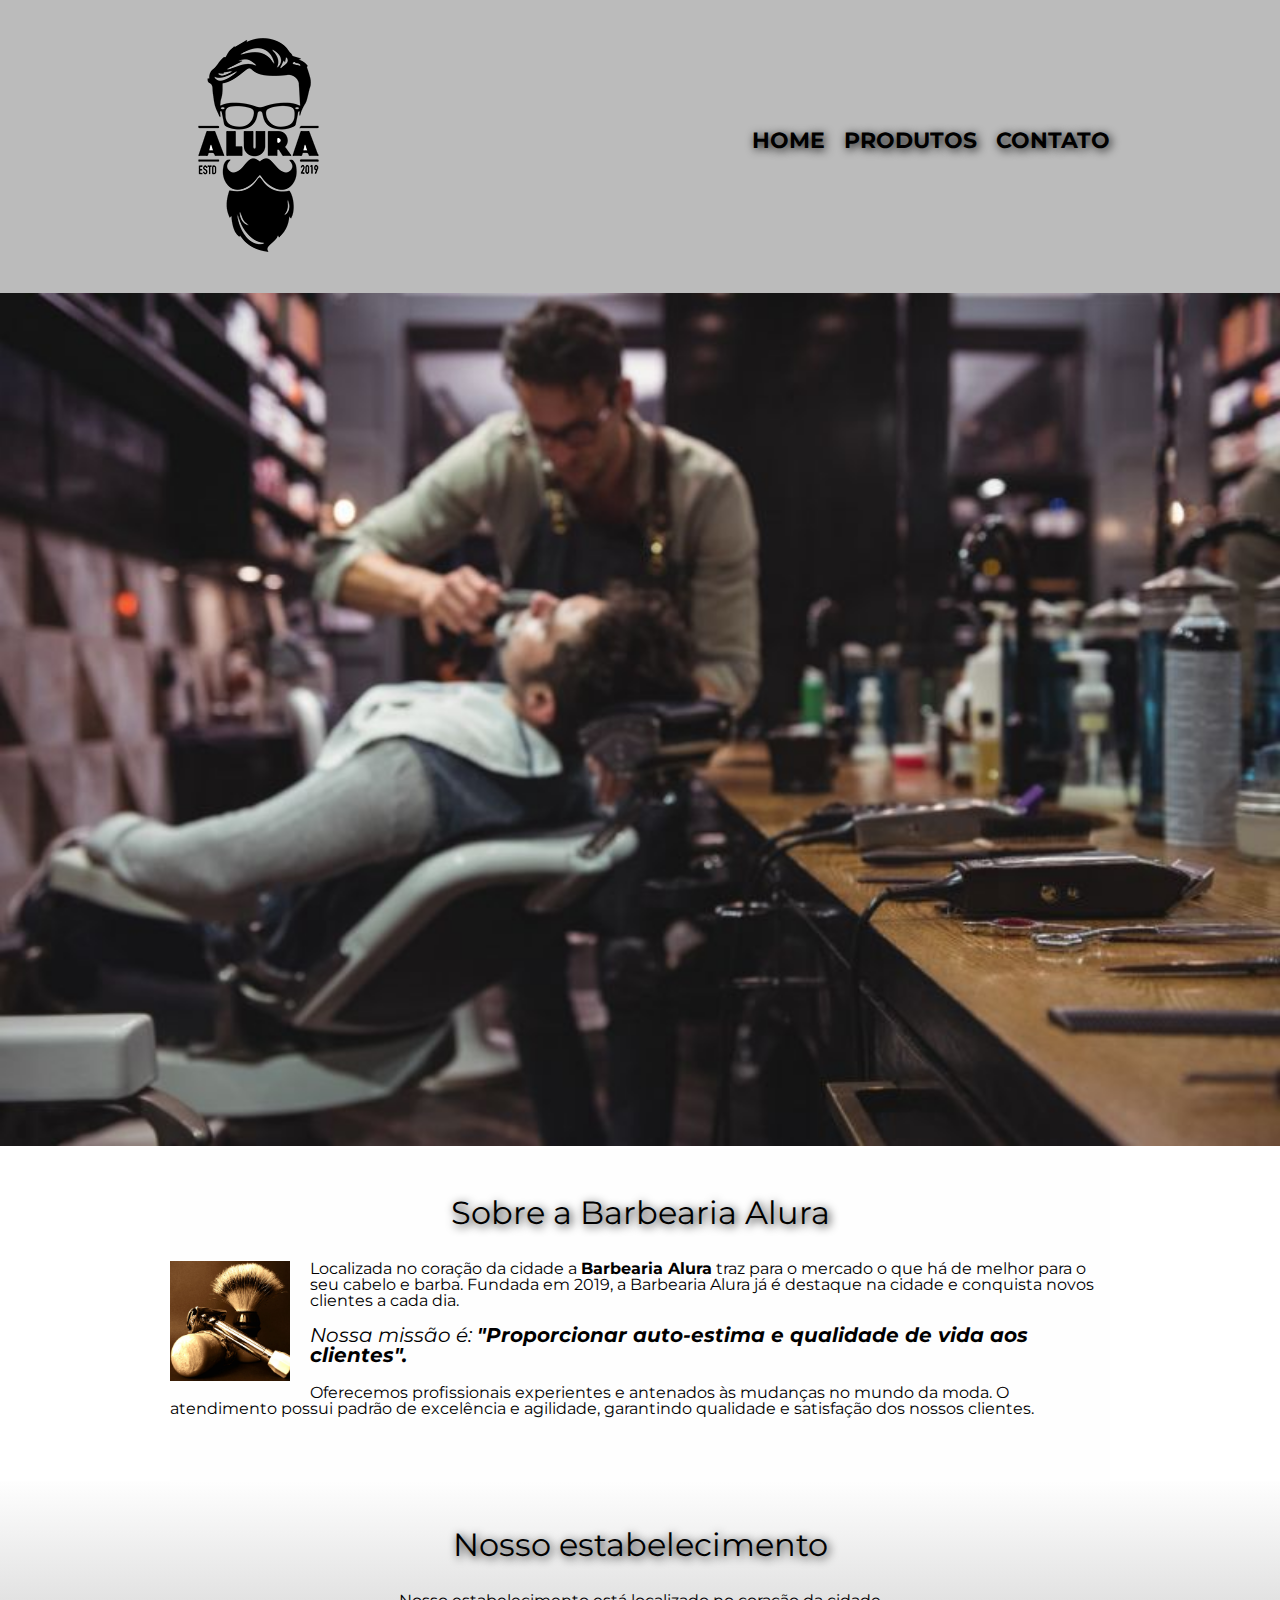
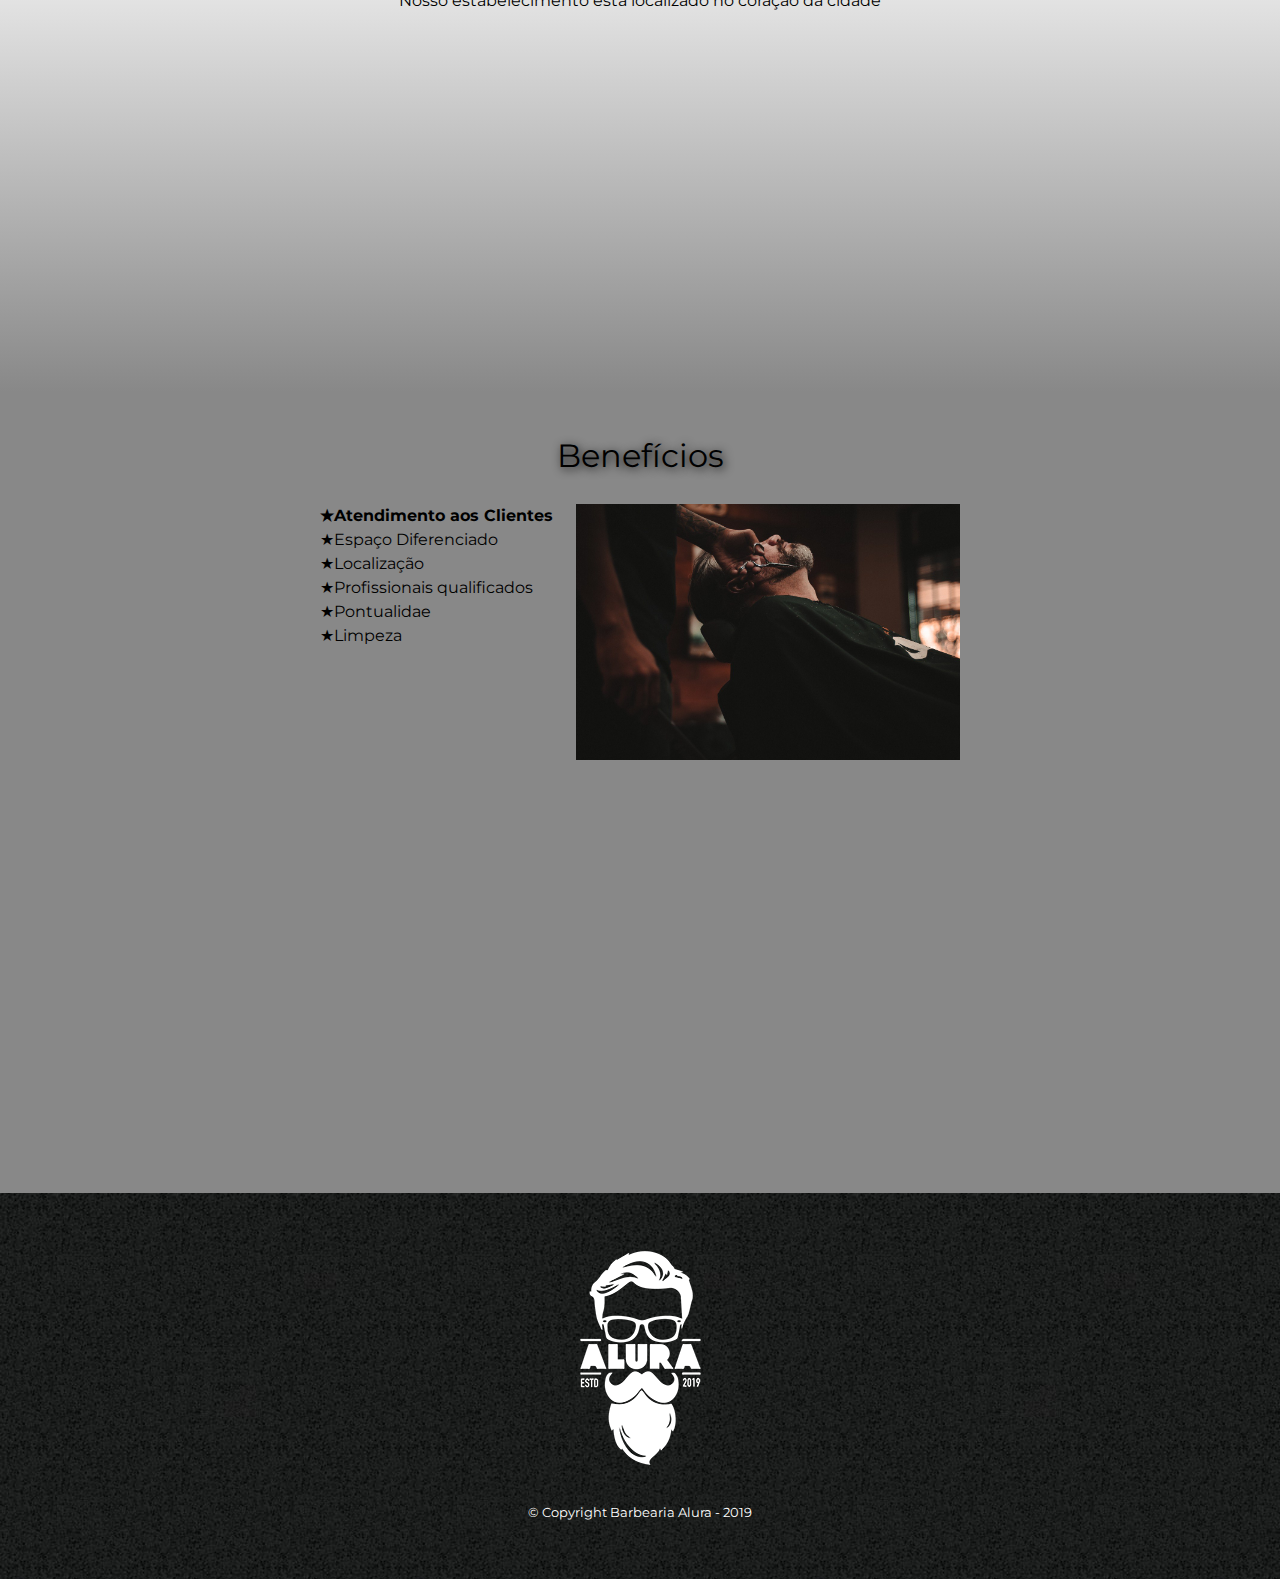
<file: index.html>
<!DOCTYPE html>
<html lang="pt-br">
	<head>
		<meta charset="UTF-8">
		<meta name="viewport" content="width=device-width">
		<title>Barbearia Alura</title>
		<link rel="stylesheet" href="reset.css">
		<link rel="stylesheet" href="style-home.css">
		<link rel="preconnect" href="https://fonts.googleapis.com">
		<link rel="preconnect" href="https://fonts.gstatic.com" crossorigin>
		<link href="https://fonts.googleapis.com/css2?family=Montserrat&display=swap" rel="stylesheet">
	</head>

	<body>
		<header>
			<div class="caixa">
				<h1><img src="logo.png" alt="Logotipo"></h1>

				<nav>
					<ul>
						<li><a href="index.html">Home</a></li>
						<li><a href="produtos.html">Produtos</a></li>
						<li><a href="contato.html">Contato</a></li>
					</ul>
				</nav>
			</div>
		</header>

		<img class="banner" src="barbearia.jpeg">

		<main>
			<section class="principal">
				<h1 class="titulo-principal"> Sobre a Barbearia Alura</h1>

				<img class="utensilios" src="utensilios.jpg" alt="Utensilios de barbeiro">

				<p>Localizada no coração da cidade a <strong>Barbearia Alura</strong> traz para o mercado o que há de melhor para o seu cabelo e barba. Fundada em 2019, a Barbearia Alura já é destaque na cidade e conquista novos clientes a cada dia.</p>

				<p class="missao"><em>Nossa missão é: <strong>"Proporcionar auto-estima e qualidade de vida aos clientes".</strong></em></p>

				<p>Oferecemos profissionais experientes e antenados às mudanças no mundo da moda. O atendimento possui padrão de excelência e agilidade, garantindo qualidade e satisfação dos nossos clientes.</p>
			</section>

			<section class="mapa">
				<h3 class="titulo-principal">Nosso estabelecimento</h3>
				<p>Nosso estabelecimento está localizado no coração da cidade</p>

				<div class="mapa-conteudo">
					<iframe src="https://www.google.com/maps/embed?pb=!1m18!1m12!1m3!1d14642.619254318453!2d-46.56471556044921!3d-23.436833400000005!2m3!1f0!2f0!3f0!3m2!1i1024!2i768!4f13.1!3m3!1m2!1s0x94cef4fb7c4d4119%3A0x6f12f061ca77eff2!2sBarbearia%20Viana%20-%20Especializada%20em%20corte%20e%20barba%20tradicional!5e0!3m2!1spt-BR!2sbr!4v1673572223774!5m2!1spt-BR!2sbr" width="100%" height="300" style="border:0;" allowfullscreen="" loading="lazy" referrerpolicy="no-referrer-when-downgrade"></iframe>
				</div>

			</section>

			<section class="beneficios">
				<h3 class="titulo-principal">Benefícios</h3>

				<div class="conteudo-beneficios">
					<ul class="lista-beneficios">
						<li class="itens">Atendimento aos Clientes</li>
						<li class="itens">Espaço Diferenciado</li>
						<li class="itens">Localização</li>
						<li class="itens">Profissionais qualificados</li>
						<li class="itens">Pontualidae</li>
						<li class="itens">Limpeza</li>
					</ul><img src="beneficios.jpg" class="imagem-beneficios">
				</div>

				<div class="video">
					<iframe width="100%" height="315" src="https://www.youtube.com/embed/8pWtdanVz3I" title="YouTube video player" frameborder="0" allow="accelerometer; autoplay; clipboard-write; encrypted-media; gyroscope; picture-in-picture; web-share" allowfullscreen></iframe>
				</div>
			</section>
		</main>

		<footer>
			<img src="logo-branco.png" alt="Logo">
			<p class="copyright">&copy; Copyright Barbearia Alura - 2019</p>
		</footer>
	</body>
</html>
</file>
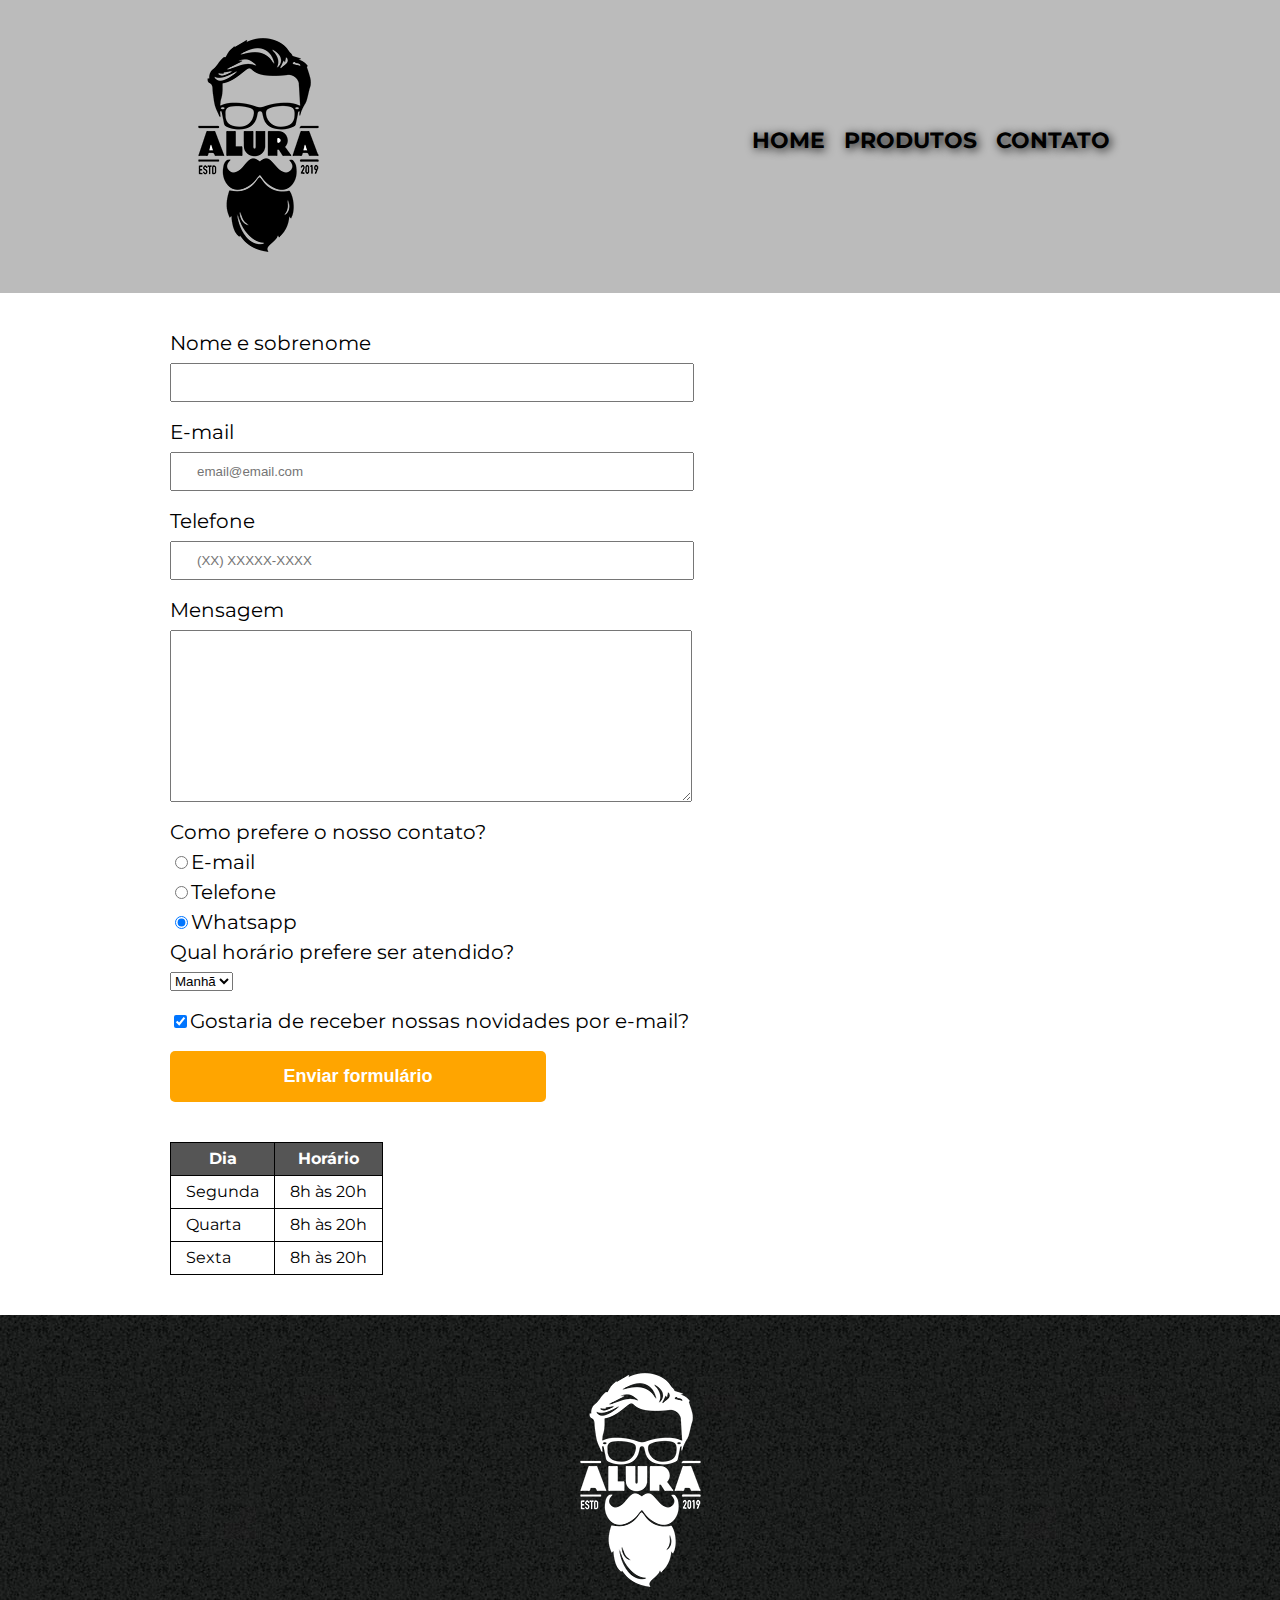
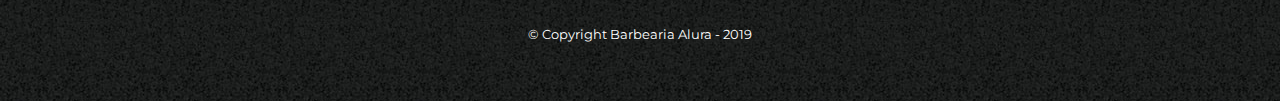
<file: contato.html>
<!DOCTYPE html>
<html>
	<head>
		<meta charset="utf-8">
		<meta name="viewport" content="width=device-width">
		<title>Contato - Barbearia Alura</title>
		<link rel="stylesheet" href="reset.css">
		<link rel="stylesheet" href="style.css">
		<link rel="preconnect" href="https://fonts.googleapis.com">
		<link rel="preconnect" href="https://fonts.gstatic.com" crossorigin>
		<link href="https://fonts.googleapis.com/css2?family=Montserrat&display=swap" rel="stylesheet">
	</head>

	<body>
		<header>
			<div class="caixa">
				<h1><img src="logo.png" alt="Logotipo"></h1>

				<nav>
					<ul>
						<li><a href="index.html">Home</a></li>
						<li><a href="produtos.html">Produtos</a></li>
						<li><a href="contato.html">Contato</a></li>
					</ul>
				</nav>
			</div>
		</header>

		<main>
			<form>
				<label for="nome">Nome e sobrenome</label>
				<input type="text" id="nome" class="input-padrao" required>

				<label for="email">E-mail</label>
				<input type="email" id="email" class="input-padrao" required placeholder="email@email.com">

				<label for="telefone">Telefone</label>
				<input type="tel" id="telefone" class="input-padrao" required placeholder="(XX) XXXXX-XXXX">

				<label for="mensagem">Mensagem</label>
				<textarea cols="70" rows="10" id="mensagem" class="input-padrao" required></textarea>

				<fieldset>
					<legend>Como prefere o nosso contato?</legend>
					<label for="radio-email"><input type="radio" name="contato" value="email" id="radio-email">E-mail</label>					

					<label for="radio-telefone"><input type="radio" name="contato" value="telefone" id="radio-telefone">Telefone</label>
					

					<label for="radio-whatsapp"><input type="radio" name="contato" value="whatsapp" id="radio-whatsapp" checked>Whatsapp</label>
					
				</fieldset>

				<fieldset>
					<legend>Qual horário prefere ser atendido?</legend>
					<select>
						<option>Manhã</option>
						<option>Tarde</option>
						<option>Noite</option>
					</select>
				</fieldset>

				<label class="checkbox"><input type="checkbox" checked>Gostaria de receber nossas novidades por e-mail?</label>

				<input type="submit" value="Enviar formulário" class="enviar">


			</form>

			<table>
				<thead>
					<tr>
						<th>Dia</th>
						<th>Horário</th>
					</tr>
				</thead>

				<tbody>
					<tr>
						<td>Segunda</td>
						<td>8h às 20h</td>
					</tr>
					<tr>
						<td>Quarta</td>
						<td>8h às 20h</td>
					</tr>
					<tr>
						<td>Sexta</td>
						<td>8h às 20h</td>
					</tr>
				<tbody>
			</table>

		</main>

		<footer>
			<img src="logo-branco.png" alt="Logotipo">
			<p class="copyright">&copy; Copyright Barbearia Alura - 2019</p>
		</footer>
	</body>
</html>
</file>
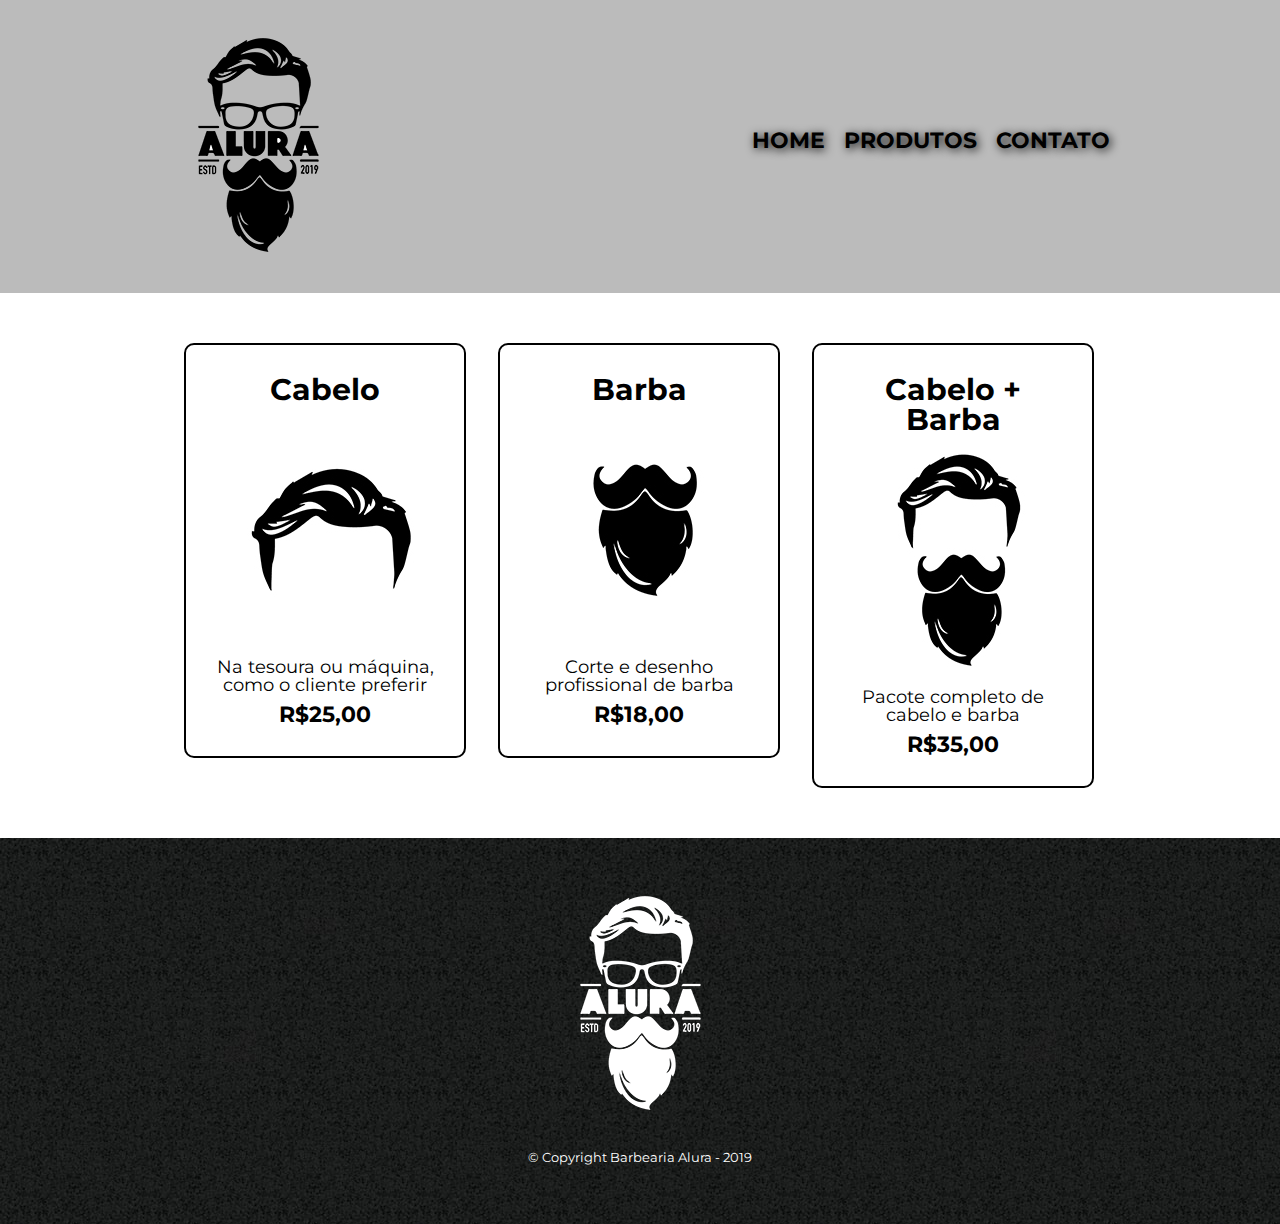
<file: produtos.html>
<!-- melhorar o site: colocar menu na página inicial e criar a página contato -->
<!DOCTYPE html>
<html>
	<head>
		<meta charset="utf-8">
		<meta name="viewport" content="width=device-width">
		<title>Produtos - Barbearia Alura</title>
		<link rel="stylesheet" href="reset.css">
		<link rel="stylesheet" href="style.css">
		<link rel="preconnect" href="https://fonts.googleapis.com">
		<link rel="preconnect" href="https://fonts.gstatic.com" crossorigin>
		<link href="https://fonts.googleapis.com/css2?family=Montserrat&display=swap" rel="stylesheet">
	</head>

	<body>
		<header>
			<div class="caixa">
				<h1><img src="logo.png" alt="Logo"></h1>

				<nav>
					<ul>
						<li><a href="index.html">Home</a></li>
						<li><a href="produtos.html">Produtos</a></li>
						<li><a href="contato.html">Contato</a></li>
					</ul>
				</nav>
			</div>
		</header>

		<main>
			<ul class="produtos">
				<li class="cabelo">
					<h2>Cabelo</h2>
					<img src="cabelo.jpg">
					<p class="produto-descricao">Na tesoura ou máquina, como o cliente preferir</p>
					<p class="preco">R$25,00</p>
				</li>
				<li class="barba">
					<h2>Barba</h2>
					<img src="barba.jpg">
					<p class="produto-descricao">Corte e desenho profissional de barba</p>
					<p class="preco">R$18,00</p>
				</li>
				<li class="cabelobarba">
					<h2>Cabelo + Barba</h2>
					<img src="cabelo+barba.jpg">
					<p class="produto-descricao">Pacote completo de cabelo e barba</p>
					<p class="preco">R$35,00</p>
				</li>
			</ul>
		</main>

		<footer>
			<img src="logo-branco.png" alt="Logo">
			<p class="copyright">&copy; Copyright Barbearia Alura - 2019</p>
		</footer>
	</body>
</html>
</file>
<file: style-home.css>
body {
	font-family: 'Montserrat', sans-serif;
}

header {
	background: #BBBBBB;
	padding: 20px 0;
}

.caixa {
	position: relative;
	width: 940px;
	margin: 0 auto;
}

nav {
	position: absolute;
	top: 110px;
	right: 0;
	text-shadow: 2px 2px 10px #000000;
}

nav li {
	display: inline;
	margin: 0 0 0 15px;
}

nav a {
	text-transform: uppercase;
	color: #000000;
	font-weight: bold;
	font-size: 22px;
	text-decoration: none;
}

nav a:hover {
	color: #C78C19;
	text-decoration: underline;
}

.banner {
	width: 100%;
}

main {

}

.principal {
	background: #FEFEFE;
	padding: 3em 0;
	width: 940px;
	margin: 0 auto;
}

.titulo-principal {
	text-align: center;
	font-size: 2em;
	margin: 0 0 1em;
	clear: left;
	text-shadow: 2px 2px 10px #000000;
}

.principal p {
	margin: 0 0 1em;
}

.principal strong {
	font-weight: bold;
}

.principal em {
	font-style: italic;
}

.utensilios {
	width: 120px;
	float: left;
	margin: 0 20px 20px 0;
}

.missao {
	font-size: 20px
}

.mapa {
	padding: 3em 0;
	background: linear-gradient(#FEFEFE, #888888);
}

.mapa-conteudo {
	width: 640px;
	margin: 0 auto;	
}

.mapa p {
	margin: 0 0 2em;
	text-align: center;
}

.beneficios {
	background: #888888;
	padding: 3em 0;
}

.conteudo-beneficios {
	width: 640px;
	margin: 0 auto;
}

.lista-beneficios {
	width: 40%;
	display: inline-block;
	vertical-align: top;
}

.itens:before {
	content: "★";
}

.itens {
	line-height: 1.5;
}

.itens:first-child {
	font-weight: bold;
}

.imagem-beneficios {
	width: 60%;
}

.video {
	width: 560px;
	margin: 2em auto;
}

footer {
	text-align: center;
	background: url("bg.jpg");
	padding: 40px 0;
}

.copyright {
	color: white;
	font-size: 13px;
	margin: 20px;
}

@media screen and (max-width: 480px) {
	.caixa, .principal, .conteudo-beneficios, .mapa-conteudo, .video {
		width: auto;
		text-align: center;
	}

	.principal p {
		text-align: left;
	}

	h1 {
		text-align: center;
	}

	nav {
		position: static;
	}

	.lista-beneficios, .imagem-beneficios {
		width: 100%;
		padding: 1em 0;
	} 
}
</file>
<file: style.css>
body {
	font-family: 'Montserrat', sans-serif;
}

header {
	background: #BBBBBB;
	padding: 20px 0;
}


.caixa {
	position: relative;
	width: 940px;
	margin: 0 auto;
}

nav {
	position: absolute;
	top: 110px;
	right: 0;
	text-shadow: 2px 2px 10px #000000;
}

nav li {
	display: inline;
	margin: 0 0 0 15px;
}

nav a {
	text-transform: uppercase;
	color: #000000;
	font-weight: bold;
	font-size: 22px;
	text-decoration: none;
}

nav a:hover {
	color: #C78C19;
	text-decoration: underline;
}

.produtos {
	width: 940px;
	margin: 0 auto;
	padding: 50px 0;

}

.produtos li {
	display: inline-block;
	text-align: center;
	width: 30%;
	vertical-align: top;
	margin: 0 1.5%;
	padding: 30px 20px;
	box-sizing: border-box;
	border: 2px solid #000000;
	border-radius: 10px;

}

.produtos li:hover {
	border-color: #C78C19;
}

.produtos li:active {
	border-color: #088C19;
}

.produtos li:hover h2 {
	font-size: 34px;
}

.produtos h2 {
	font-size: 30px;
	font-weight: bold;
}

.preco {
	font-size: 22px;
	font-weight: bold;
	margin-top: 10px;

}

.produto-descricao {
	font-size: 18px;
}

footer {
	text-align: center;
	background: url("bg.jpg");
	padding: 40px 0;
}

.copyright {
	color: white;
	font-size: 13px;
	margin: 20px;
}

main {
	width: 940px;
	margin: 0 auto;
}

form {
	margin: 40px 0;
}

form label, form legend {
	display: block;
	font-size: 20px;
	margin: 0 0 10px;
}

.input-padrao {
	display: block;
	margin: 0 0 20px;
	padding: 10px 25px;
	width: 50%;
}

.checkbox {
	margin: 20px 0;
}

.enviar {
	width: 40%;
	padding: 15px 0;
	background: orange;
	color: white;
	font-weight: bold;
	font-size: 18px;
	border: none;
	border-radius: 5px;
	transition: 1s all;
	cursor: pointer;
}

.enviar:hover {
	background: darkorange;
	transform: scale(1.2);
}

table {
	margin: 20px 0 40px;
}

thead {
	background: #555555;
	color: white;
	font-weight: bold;
}

th, td {
	border: 1px solid #000000;
	padding: 8px 15px;
}

@media screen and (max-width: 480px) {
	.caixa, .produtos {
		width: auto;
		text-align: center;
	}

	nav {
	position: static;
	}

	.produtos li {
		display: block;
		width: 70%;
		margin: 15% 15%;

	}

	main {
		width: auto;
	}

	footer {
		width: auto;
	}

	table {
		text-align: center;
		margin: 0 100px 20px 100px;
	}

	.enviar {
		margin: 0 115px 0;
	}

}
</file>
